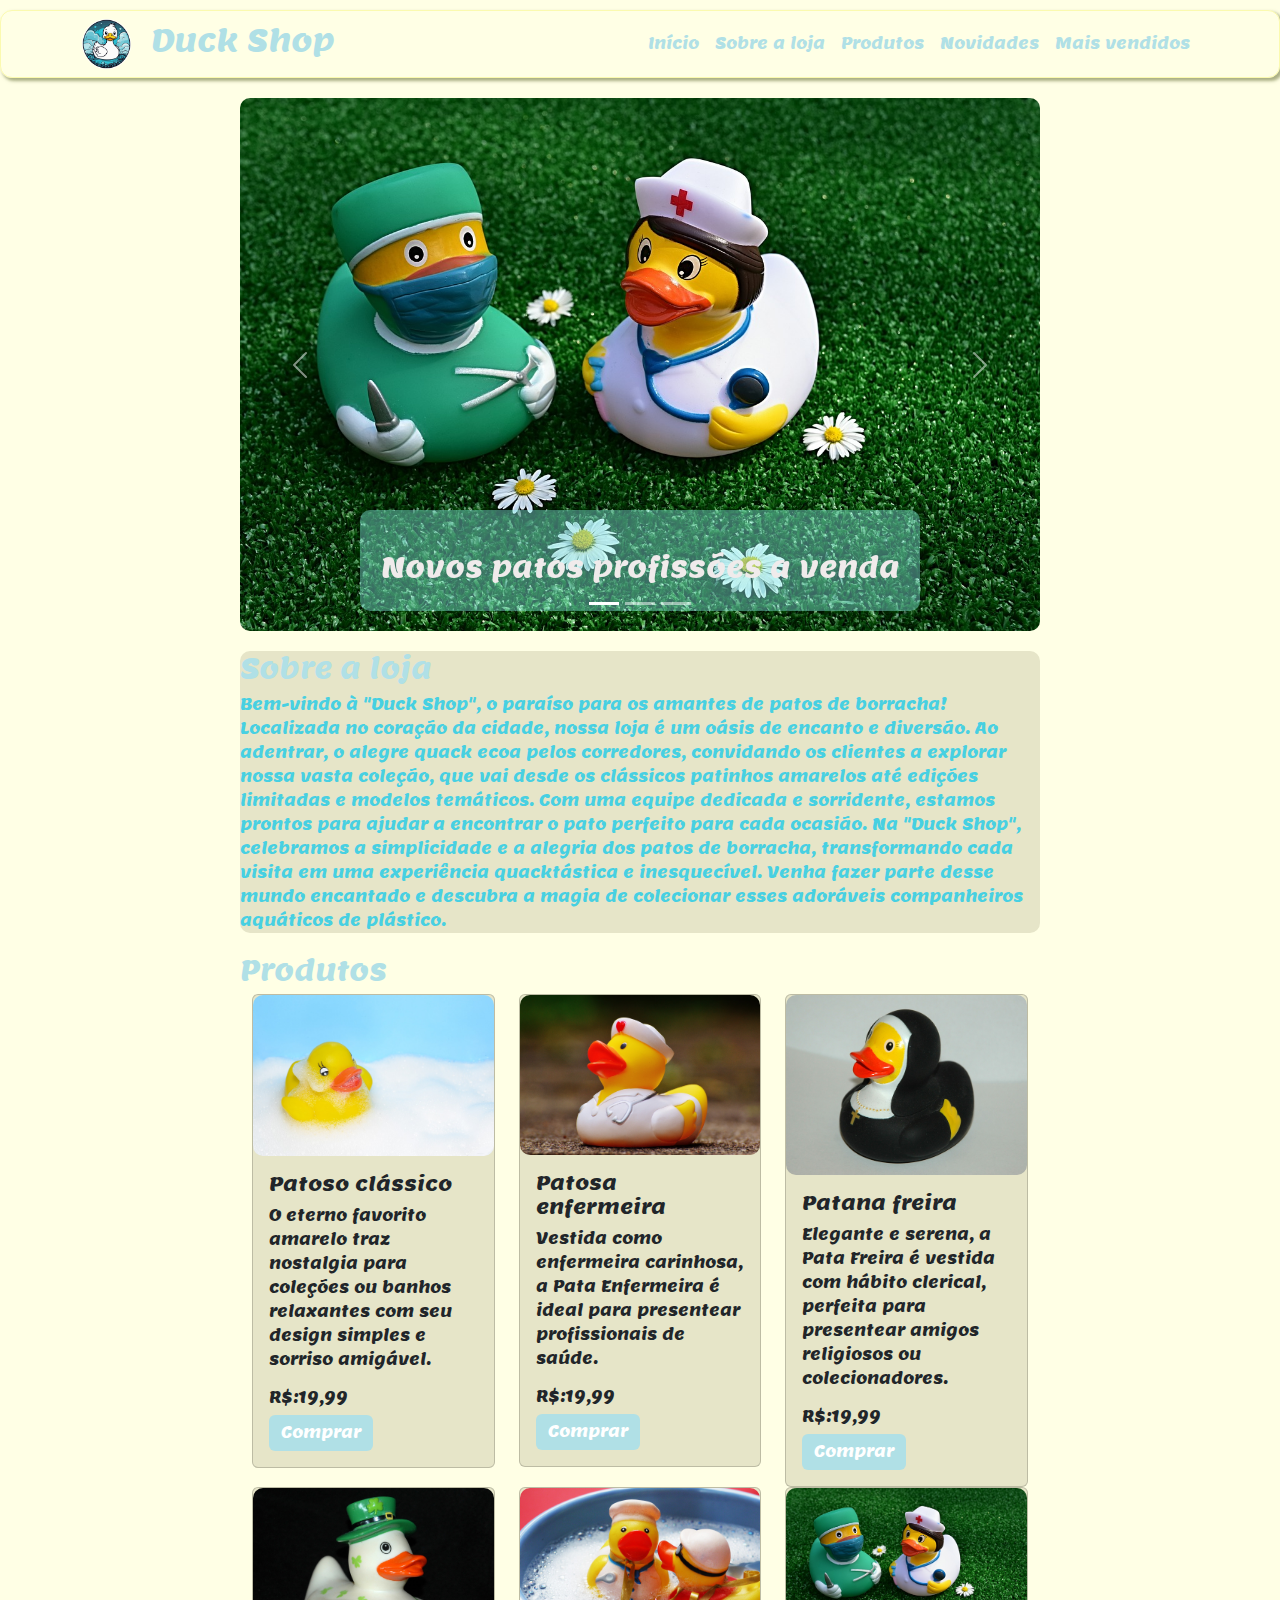
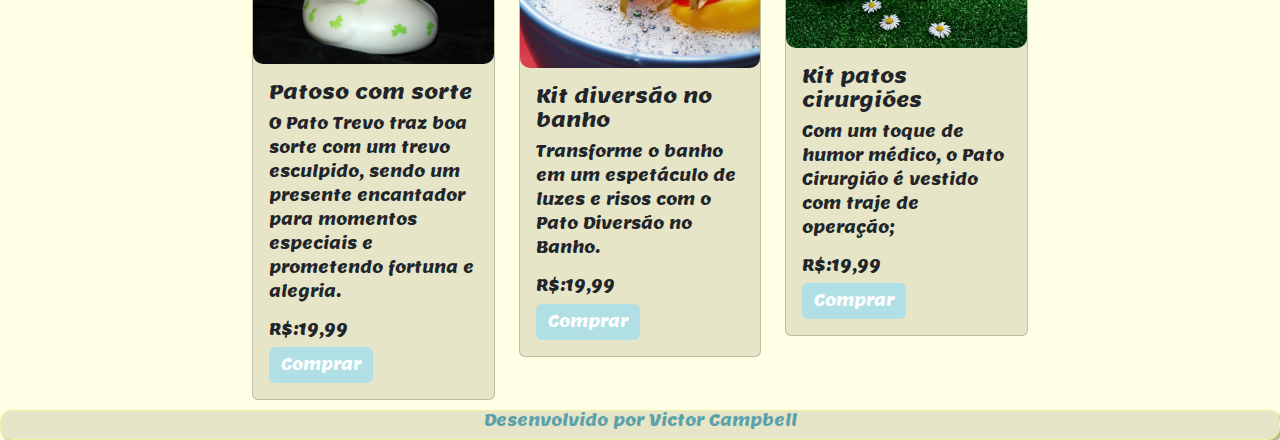
<file: duckshop.html>
<!DOCTYPE html>
<html lang="pt-br">
<head>
    <meta charset="UTF-8">
    <meta name="viewport" content="width=device-width, initial-scale=1.0">
    <title>Duck-Shop</title>
    <link rel="stylesheet" href="lib/bootstrap.min.css">
    <link rel="stylesheet" href="duckshop.css">
    <style>
        @import url('https://fonts.googleapis.com/css2?family=Lemon&display=swap');
    </style>
</head>
<body>
    <header>
        <div class="navbar navbar-expand-lg">
            <div class="container">
                <img src="duckshop-Imgs/LOGO LOJA.png" alt="">
                <h1>Duck Shop</h1>
            <button type="button" class="navbar-toggler" data-bs-toggle="collapse" data-bs-target="#menu">
                <span class="navbar-toggler-icon"></span>
            </button>
            <nav class="collapse navbar-collapse justify-content-end" id="menu">
                <ul class="nav navbar-nav nav-pills">
                    <li class="nav-item">
                        <a class="nav-link " href="#">Início</a>
                    </li>
                    <li class="nav-item">
                        <a class="nav-link" href="#sobre">Sobre a loja</a>
                    </li>
                    <li class="nav-item">
                        <a class="nav-link" href="#produtos">Produtos</a>
                    </li>
                    <li class="nav-item">
                        <a class="nav-link" href="#">Novidades</a>
                    </li>
                    <li class="nav-item">
                        <a class="nav-link" href="#">Mais vendidos</a>
                    </li>
                </ul>
            </nav>
            </div>
        </div>
    </header>
    <div class="container">
        <section>
            <div id="carousel-exemplo" class="carousel carousel-fade slide" data-bs-ride="carousel">
                <div class="carousel-inner">
                    <div data-bs-interval="3000" class="carousel-item active"> 
                        <img class="d-bloc w-100" src="duckshop-Imgs/patos medicos.jpg" alt="patos de borracha medicos">
                        <div class="carousel-caption">
                            <h3>Novos patos profissões a venda</h3>
                        </div>
                    </div>
                    <div data-bs-interval="3000" class="carousel-item"> 
                        <img class="d-bloc w-100" src="duckshop-Imgs/patos classicos.jpg" alt="fileira de patos">
                        <div class="carousel-caption">
                            <h3>Classicos com até 50% de desconto</h3>
                        </div>
                    </div>
                    <div data-bs-interval="3000" class="carousel-item"> 
                        <img class="d-bloc w-100" src="duckshop-Imgs/pato enfermeira.jpg" alt="patos na banheira">
                        <div class="carousel-caption">
                            <h3>Diversão para toda a família</h3>
                        </div>
                    </div>
                </div>
                <button data-bs-target="#carousel-exemplo" data-bs-slide="prev" class="carousel-control-prev" type="button">
                    <span class="carousel-control-prev-icon"></span>
                </button>
                <button data-bs-target="#carousel-exemplo" data-bs-slide="next" class="carousel-control-next" type="button">
                        <span class="carousel-control-next-icon"></span>
                    </button>
                <div class="carousel-indicators">
                    <button type="button" data-bs-target="#carousel-exemplo" class="active" data-bs-slide-to="0"></button>
                    <button type="button" data-bs-target="#carousel-exemplo" data-bs-slide-to="1"></button>
                    <button type="button" data-bs-target="#carousel-exemplo" data-bs-slide-to="2"></button>
                </div>
            </div>
        </section>
        <section id="sobre">
            <h3>Sobre a loja</h3>
            <p>
                Bem-vindo à "Duck Shop", o paraíso para os amantes de patos de borracha! Localizada no coração da cidade, nossa loja é um oásis de encanto e diversão. Ao adentrar, o alegre quack ecoa pelos corredores, convidando os clientes a explorar nossa vasta coleção, que vai desde os clássicos patinhos amarelos até edições limitadas e modelos temáticos. Com uma equipe dedicada e sorridente, estamos prontos para ajudar a encontrar o pato perfeito para cada ocasião. Na "Duck Shop", celebramos a simplicidade e a alegria dos patos de borracha, transformando cada visita em uma experiência quacktástica e inesquecível. Venha fazer parte desse mundo encantado e descubra a magia de colecionar esses adoráveis companheiros aquáticos de plástico.
            </p>
        </section>
        <section id="produtos">
            <h3>Produtos</h3>
            <div class="container">
                <div class="row">   
                    <div class="col-md-6 col-sm-12 col-lg-4">
                        <div class="card">
                            <img src="duckshop-Imgs/pato classico com espuma.jpg" alt="">
                            <div class="card-body">
                                <h5 class="card-title">Patoso clássico</h5>
                                <p class="card-text">
                                    O eterno favorito amarelo traz nostalgia para coleções ou banhos relaxantes com seu design simples e sorriso amigável.
                                </p>
                                <h6 card-text>R$:19,99</h6>
                                <a href="#" class="btn btn-primary">Comprar</a>
                            </div>
                        </div>
                    </div>
                    <div class="col-md-6 col-sm-12 col-lg-4">
                        <div class="card">
                            <img src="duckshop-Imgs/pato enfermeira.jpg" alt="">
                            <div class="card-body">
                                <h5 class="card-title">Patosa enfermeira</h5>
                                <p class="card-text">
                                    Vestida como enfermeira carinhosa, a Pata Enfermeira é ideal para presentear profissionais de saúde.
                                </p>
                                <h6 card-text>R$:19,99</h6>
                                <a href="#" class="btn btn-primary">Comprar</a>
                            </div>
                        </div>
                    </div>
                    <div class="col-md-6 col-sm-12 col-lg-4">
                        <div class="card">
                            <img src="duckshop-Imgs/pato freira.jpg" alt="">
                            <div class="card-body">
                                <h5 class="card-title">Patana freira</h5>
                                <p class="card-text">
                                    Elegante e serena, a Pata Freira é vestida com hábito clerical, perfeita para presentear amigos religiosos ou colecionadores.
                                </p>
                                <h6 card-text>R$:19,99</h6>
                                <a href="#" class="btn btn-primary">Comprar</a>
                            </div>
                        </div>
                    </div>
                    <div class="col-md-6 col-sm-12 col-lg-4">
                        <div class="card">
                            <img src="duckshop-Imgs/pato trevo.jpg" alt="">
                            <div class="card-body">
                                <h5 class="card-title">Patoso com sorte</h5>
                                <p>
                                    O Pato Trevo traz boa sorte com um trevo esculpido, sendo um presente encantador para momentos especiais e prometendo fortuna e alegria.
                                </p>
                                <h6 card-text>R$:19,99</h6>
                                <a href="#" class="btn btn-primary">Comprar</a>
                            </div>
                        </div>
                    </div>
                    <div class="col-md-6 col-sm-12 col-lg-4">
                        <div class="card">
                            <img src="duckshop-Imgs/patos na banheira.jpg" alt="">
                            <div class="card-body">
                                <h5 class="card-title">Kit diversão no banho</h5>
                                <p class="card-text">
                                    Transforme o banho em um espetáculo de luzes e risos com o Pato Diversão no Banho.
                                </p>
                                <h6 card-text>R$:19,99</h6>
                                <a href="#" class="btn btn-primary">Comprar</a>
                            </div>
                        </div>
                    </div>
                    <div class="col-md-6 col-sm-12 col-lg-4">
                        <div class="card">
                            <img src="duckshop-Imgs/patos medicos.jpg" alt="">
                            <div class="card-body">
                                <h5 class="card-title">Kit patos cirurgiões</h5>
                                <p class="card-text">
                                    Com um toque de humor médico, o Pato Cirurgião é vestido com traje de operação;
                                </p>
                                <h6 card-text>R$:19,99</h6>
                                <a href="#" class="btn btn-primary">Comprar</a>
                            </div>
                        </div>
                    </div>
                </div>
            </div>
        </section>
    </div>
    <footer id="pe">
        <h6>Desenvolvido por Victor Campbell</h6>
    </footer>
    <script src="lib/bootstrap.bundle.min.js"></script>
</body>
</html>
</file>
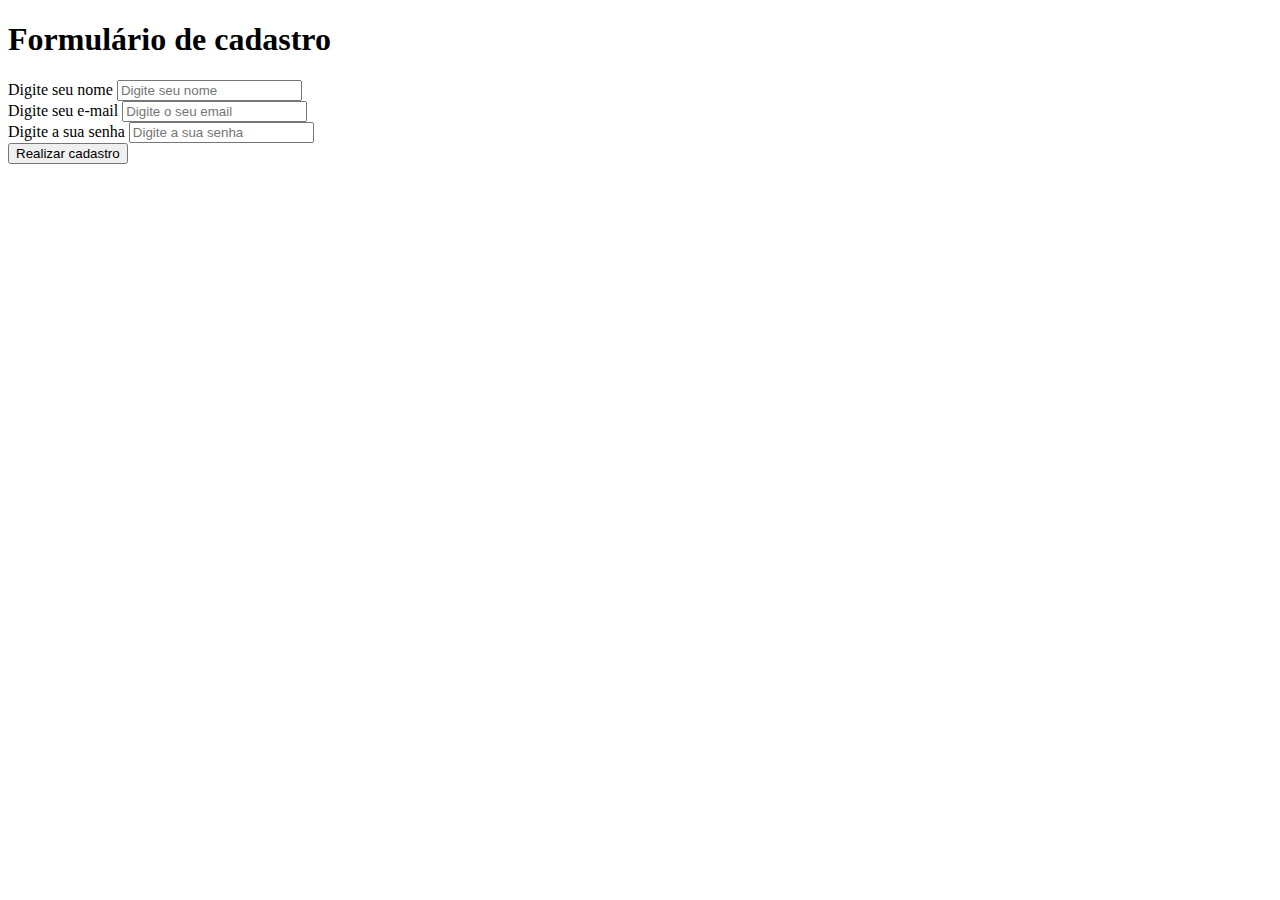
<file: forms.html>
<!DOCTYPE html>
<html lang="pt-br">
<head>
    <meta charset="UTF-8">
    <meta http-equiv="X-UA-Compatible" content="IE=edge">
    <meta name="viewport" content="width=device-width, initial-scale=1.0">
    <title>Formulário de cadastro</title>
</head>
<body>
    <h1>Formulário de cadastro</h1>
    <form>
        <label for="nome">Digite seu nome</label>
        <input id="nome" type="text" placeholder="Digite seu nome" />
        <br />
        <label for="e-mail">Digite seu e-mail</label>
        <input id="e-mail" type="email" placeholder="Digite o seu email" />
        <br />
        <label for="senha">Digite a sua senha</label>
        <input id="senha" type="password" placeholder="Digite a sua senha" />
        <br />
        <button type="submit">
            Realizar cadastro
        </button>
    </form>
</body>
</html>
</file>
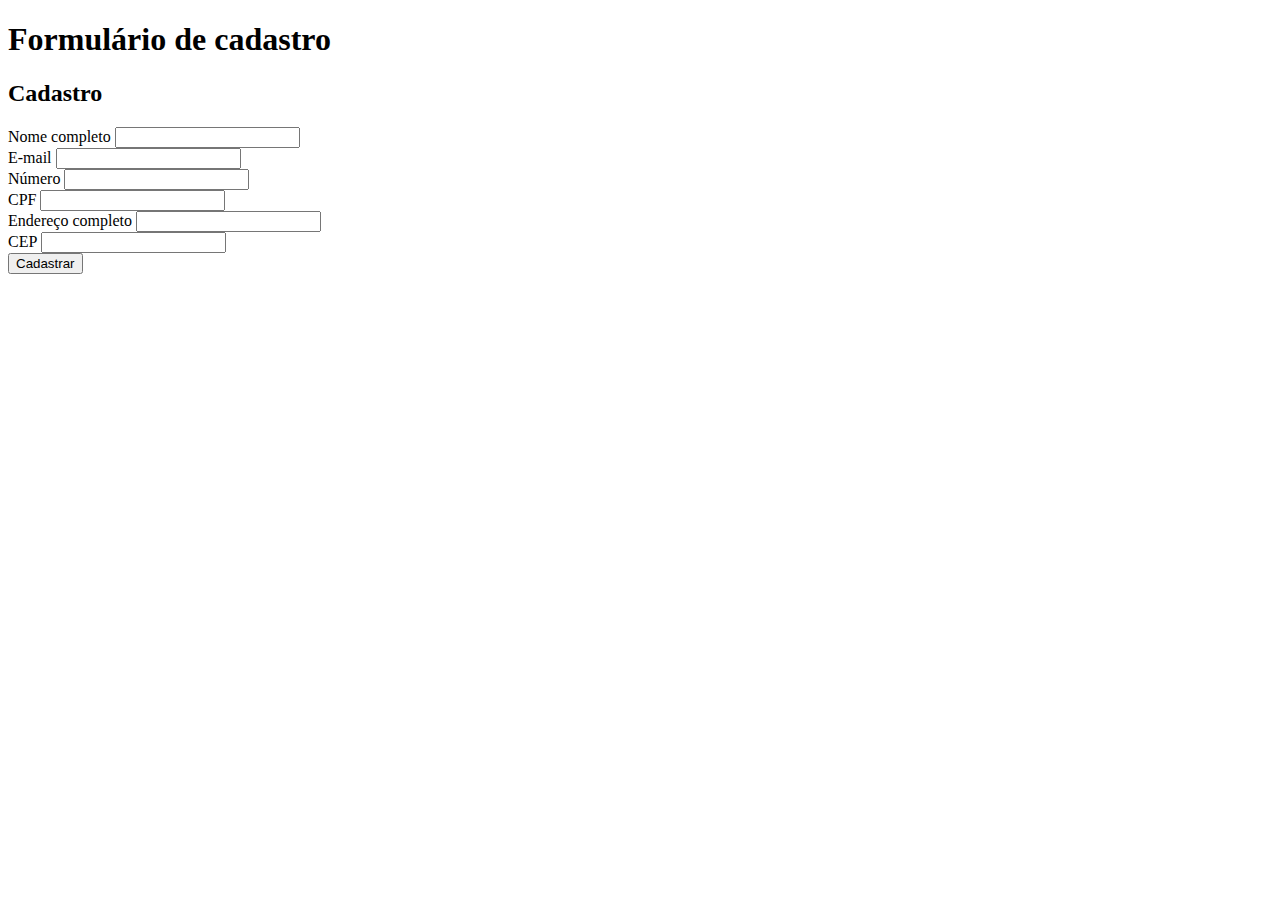
<file: main.html>
<!DOCTYPE html>
<html lang="pt-br">
<head>
    <meta charset="UTF-8">
    <meta http-equiv="X-UA-Compatible" content="IE=edge">
    <meta name="viewport" content="width=device-width, initial-scale=1.0">
    <title>Formulário de cadastro</title>
    <link rel="stylesheet" href="./main.css">
</head>
<body>
    <header>
        <h1>Formulário de cadastro</h1>
    </header>

    <section>
        <div class="container">
        <h2>Cadastro</h2>
        <form>
            <div class="campo-form">
                <label for="nome">Nome completo</label>
                <input type="text" id="name" name="nome"/>
            </div>
            <dov class="campo-form">
                <label for="email">E-mail</label>
                <input type="email" name="email"/>
            </dv>
            <div class="campo-form">
                <label for="telefone">Número</label>
                <input type="tel" id="telefone" name="numero"/>
            </dv>
            <div class="campo-form">
                <label for="cpf">CPF</label>
                <input type="tel" id="cpf" name="cpf"/>
            </div>
            <div class="campo-form">
                <label for="Endereço">Endereço completo</label>
                <input type="menssage" id="end" name="endereco"/>
            </div>
            <div class="campo-form">
                <label for="cep">CEP</label>
                <input type="tel" id="cepp" name="cep"/>
            </div>
            <button type="submit" class="campo-form">Cadastrar</button>
        </div>
        </form>
    </section>
    <script src="https://code.jquery.com/jquery-3.7.0.min.js"></script>
    <script src="./js/jquery.mask.min.js"></script>
    <script src="./js/jquery.validate.min.js"></script>
    <script>
        $(document).ready(function(){
            $('#telefone').mask('(00) 00000-0000')
            $('#cpf').mask('000.000.000-00')
            $('#cepp').mask('00_000-000')

            $('form').validate({
                rules: {
                    nome:{
                        required: true
                    },
                    email:{
                        required: true,
                    },
                    numero:{
                        required: true
                    },
                    cpf:{
                        required: true
                    },
                    endereco:{
                        required: true
                    },
                    cep:{
                        required: true
                    }
                },
                messages:{
                    nome: 'Por favor insira seu nome completo.',
                    email: 'Por favor insira seu email.',
                    numero: 'Por favor insira seu número.',
                    cpf: 'Por favor insita seu CPF',
                    endereco: 'Por favor insira seu endereço completo',
                    cep: 'Por favor insira seu CEP completo',
                }
            })
        })
    </script>
</body>
</html>
</file>
<file: duckshop.css>
body{
    background-color: #ffffe0d8;
    font-family: 'Lemon', serif;
    color: #B0E0E6;
} 
header{
    margin-bottom: 20px;
}
.carousel-caption{
    background-color:  rgba(138, 248, 239, 0.411);
    color: #f0ebeb;
    border-radius: 10px;
}

header img{
    height: 50px;
    margin-right: 20px;
}
header h1{
    font-size: 30px;
}
nav ul li a{
    font-family: 'Lemon', serif;
}
.navbar-nav .nav-link{
    color: #B0E0E6;
}
.navbar-nav .nav-link:hover{
    color: #47d0e2;
}
.navbar{
    margin: auto;
    width: 100%;
    margin-top: 10px;
    border-radius: 12px;
    border: 1px solid rgba(248, 246, 138, 0.6);
    box-shadow: rgba(114, 122, 66, 0.6) 2.4px 2.4px 3.2px;
}
#pe{
    color: #5ca1aa;
    background-color: rgb(230, 229, 200);
    margin: auto;
    width: 100%;
    margin-top: 10px;
    border-radius: 12px;
    border: 1px solid rgba(248, 246, 138, 0.6);
    box-shadow: rgba(114, 122, 66, 0.6) 2.4px 2.4px 3.2px;
    text-align: center;
}

.container section{
    max-width: 800px;
    margin: 0 auto;
}


section button span{
    color: #47d0e2;
}

.container section img{
    border-radius: 10px;
}
section h3{
    margin-top: 20px;
}

#sobre p{
    color: #47d0e2;
}
#sobre{
    background-color:  rgb(230, 229, 200);
    border-radius: 10px;
}

#produtos .card{
    background-color:   rgb(230, 229, 200);
}

#produtos .card a{
    background-color: #B0E0E6;
    border: none;
    color: rgb(255, 255, 255);
    
}
</file>
<file: main.css>
.button{
    
    margin-top: 24px;
    justify-content: center;
    display: flex;
    margin-top: 24px;
}
.container{
    align-items: center;
}
</file>
